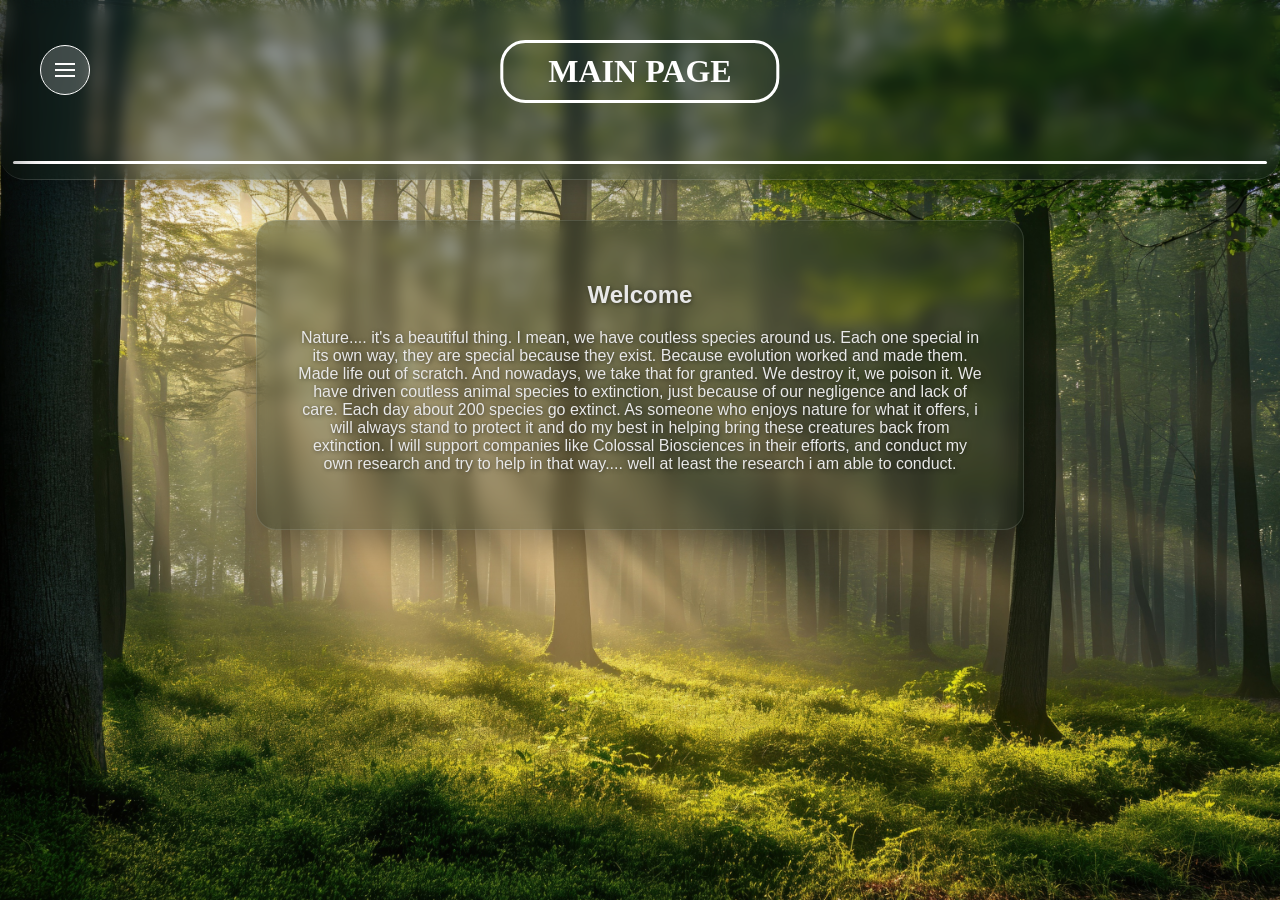
<file: index.html>
<!DOCTYPE html>
<html>
    <head>
        <meta charset="UTF-8">
        <!-- This line tells mobile browsers to scale the site correctly -->
        <meta name="viewport" content="width=device-width, initial-scale=1.0">
        <title>ENVB</title>
        <link rel="stylesheet" href="style.css">
    </head>
    <body>

        <!-- 1. BACKDROP HITBOX OVERLAY -->
        <div id="sidebar-overlay" class="sidebar-overlay" onclick="toggleSidebar()"></div>

        <!-- 2. TOP BANNER HEADER -->
        <header class="header1">
            <h1 class="h1"> MAIN PAGE </h1>
            
            <button id="menu-btn" class="button1" onclick="toggleSidebar()">
                <!-- Pure CSS Burger Icon is drawn here via style.css -->
            </button>

            <hr class="hr1">
        </header>

        <!-- 3. SLIDE OUT NAVIGATION SIDEBAR -->
        <aside id="sidebar" class="sidebar">
            <nav class="sidebar-nav">
                <a href="aboutme.html" class="sidebar-link">About me</a>
                <a href="contact.html" class="sidebar-link">Contact</a>
                
                <div class="dropdown">
                    <a href="#" class="sidebar-link dropdown-trigger">My work</a>
                    <div class="dropdown-content">
                        <a href="https://envilix.github.io/WNT8_analysis/">WNT8</a>
                        <a href="#">GDF8 & GDF11</a>
                        <a href="#">Panthera Uncia</a>
                        <a href="#">High Altitude Adaptation</a>
                    </div>
                </div>
            </nav>

            <!-- ADD YOUR NAME HERE (Change "Your Name" to your real name) -->
            <div class="sidebar-footer">𝓝𝓮𝓶𝓪𝓷𝓳𝓪 𝓖𝓻𝓮𝓫𝓲𝓬</div>
        </aside>


        <!-- 4. TEXT CONTAINER PANEL -->
        <main class="content-box">
            <h2>Welcome</h2>
            <p>Nature.... it's a beautiful thing. I mean, we have coutless species around us. Each one special in its own way, they are special because they exist. Because evolution worked and made them. Made life out of scratch. And nowadays, we take that for granted. We destroy it, we poison it. We have driven coutless animal species to extinction, just because of our negligence and lack of care. Each day about 200 species go extinct. As someone who enjoys nature for what it offers, i will always stand to protect it and do my best in helping bring these creatures back from extinction. I will support companies like Colossal Biosciences in their efforts, and conduct my own research and try to help in that way.... well at least the research i am able to conduct.</p>
        </main>

        <!-- 5. INTERACTIVE JAVASCRIPT CONTROLLER -->
        <script>
        function toggleSidebar() {
            var sidebar = document.getElementById("sidebar");
            var overlay = document.getElementById("sidebar-overlay");
            
            sidebar.classList.toggle("open");
            overlay.classList.toggle("active");
        }
        </script>

    </body>
</html>
</file>
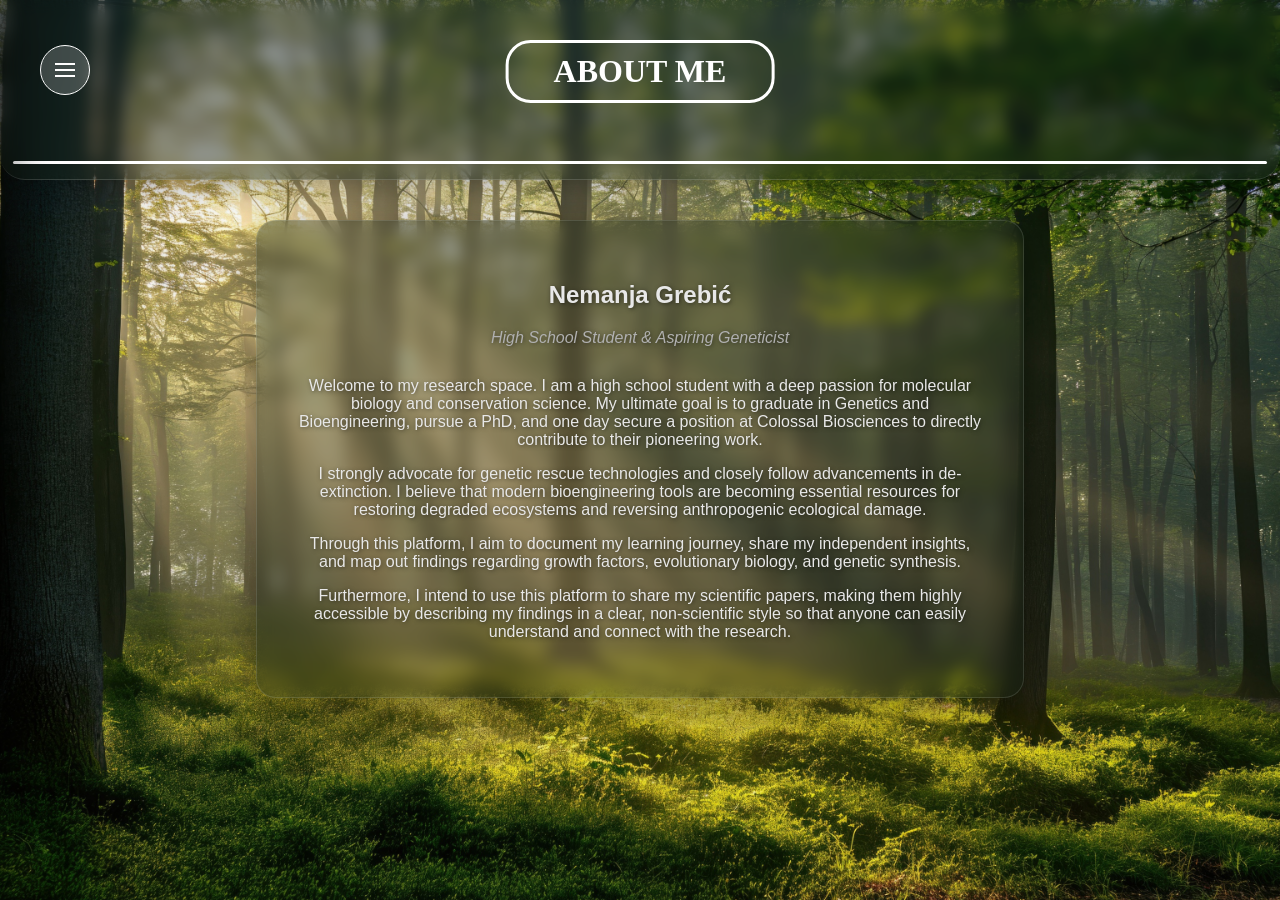
<file: aboutme.html>
<!DOCTYPE html>
<html>
    <head>
        <meta charset="UTF-8">
        <meta name="viewport" content="width=device-width, initial-scale=1.0">
        <title>About Me - ENVB</title>
        <link rel="stylesheet" href="style.css">
    </head>
    <body>

        <!-- 1. POZADINSKI OVERLAY ZA ZATVARANJE MENIJA -->
        <div id="sidebar-overlay" class="sidebar-overlay" onclick="toggleSidebar()"></div>

        <!-- 2. GORNJI NAVIGACIONI BANNER -->
        <header class="header1">
            <h1 class="h1"> ABOUT ME </h1>
            
            <button id="menu-btn" class="button1" onclick="toggleSidebar()">
                <!-- CSS burger ikonica se iscrtava automatski -->
            </button>

            <hr class="hr1">
        </header>

        <!-- 3. STRANI GLASMORPHISM MENI -->
        <aside id="sidebar" class="sidebar">
            <nav class="sidebar-nav">
                <a href="index.html" class="sidebar-link">Main Page</a>
                <a href="contact.html" class="sidebar-link">Contact</a>
                
                <div class="dropdown">
                    <a href="#" class="sidebar-link dropdown-trigger">My work</a>
                    <div class="dropdown-content">
                        <a href="https://envilix.github.io/WNT8_analysis/">WNT8</a>
                        <a href="#">GDF8 & GDF11</a>
                        <a href="#">Panthera Uncia</a>
                        <a href="#">High Altitude Adaptation</a>
                    </div>
                </div>
            </nav>
            <div class="sidebar-footer">𝓝𝓮𝓶𝓪𝓷𝓳𝓪 𝓖𝓻𝓮𝓫𝓲𝓬</div>
        </aside>

        <!-- 4. CENTRALNA STAKLENA KARTICA SA BIOGRAFIJOM -->
        <main class="content-box">
            <h2>Nemanja Grebić</h2>
            <p style="color: #b0b0b0; font-style: italic; margin-bottom: 30px;">High School Student & Aspiring Geneticist</p>
            
            <p class="intro-text">
                Welcome to my research space. I am a high school student with a deep passion for molecular biology and conservation science. My ultimate goal is to graduate in Genetics and Bioengineering, pursue a PhD, and one day secure a position at Colossal Biosciences to directly contribute to their pioneering work.
            </p>
            
            <p class="intro-text">
                I strongly advocate for genetic rescue technologies and closely follow advancements in de-extinction. I believe that modern bioengineering tools are becoming essential resources for restoring degraded ecosystems and reversing anthropogenic ecological damage.
            </p>

            <p class="intro-text">
                Through this platform, I aim to document my learning journey, share my independent insights, and map out findings regarding growth factors, evolutionary biology, and genetic synthesis.
            </p>

            <!-- NOVI PASUS: Deljenje radova i prevođenje na jednostavan jezik -->
            <p class="intro-text">
                Furthermore, I intend to use this platform to share my scientific papers, making them highly accessible by describing my findings in a clear, non-scientific style so that anyone can easily understand and connect with the research.
            </p>
        </main>

        <!-- 5. INTERAKTIVNI INTERFEJS KONTROLER -->
        <script>
        function toggleSidebar() {
            var sidebar = document.getElementById("sidebar");
            var overlay = document.getElementById("sidebar-overlay");
            
            sidebar.classList.toggle("open");
            overlay.classList.toggle("active");
        }
        </script>

    </body>
</html>
</file>
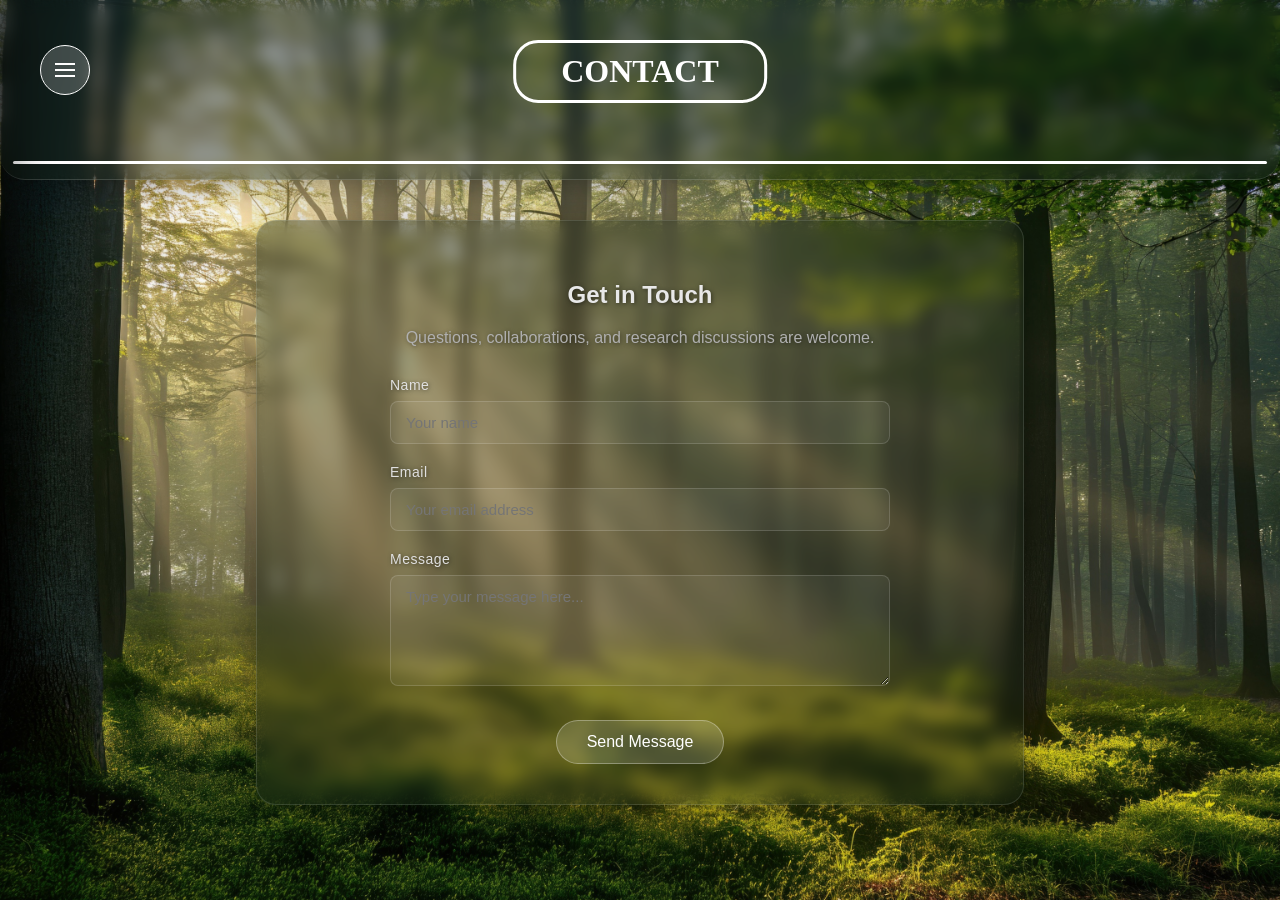
<file: contact.html>
<!DOCTYPE html>
<html>
    <head>
        <meta charset="UTF-8">
        <meta name="viewport" content="width=device-width, initial-scale=1.0">
        <title>Contact - ENVB</title>
        <link rel="stylesheet" href="style.css">
    </head>
    <body>

        <!-- 1. POZADINSKI OVERLAY ZA ZATVARANJE MENIJA -->
        <div id="sidebar-overlay" class="sidebar-overlay" onclick="toggleSidebar()"></div>

        <!-- 2. GORNJI NAVIGACIONI BANNER -->
        <header class="header1">
            <h1 class="h1"> CONTACT </h1>
            
            <button id="menu-btn" class="button1" onclick="toggleSidebar()">
                <!-- CSS burger ikonica se iscrtava automatski -->
            </button>

            <hr class="hr1">
        </header>

        <!-- 3. STRANI GLASMORPHISM MENI -->
        <aside id="sidebar" class="sidebar">
            <nav class="sidebar-nav">
                <a href="index.html" class="sidebar-link">Main Page</a>
                <!-- Povezana tvoja nova aboutme.html stranica -->
                <a href="aboutme.html" class="sidebar-link">About me</a>
                
                <div class="dropdown">
                    <a href="#" class="sidebar-link dropdown-trigger">My work</a>
                    <div class="dropdown-content">
                        <a href="https://envilix.github.io/WNT8_analysis/">WNT8</a>
                        <a href="#">GDF8 & GDF11</a>
                        <a href="#">Panthera Uncia</a>
                        <a href="#">High Altitude Adaptation</a>
                    </div>
                </div>
            </nav>
            <div class="sidebar-footer">𝓝𝓮𝓶𝓪𝓷𝓳𝓪 𝓖𝓻𝓮𝓫𝓲𝓬</div>
        </aside>

        <!-- 4. CENTRALNA STAKLENA KARTICA SA KONTAKT FORMOM -->
        <main class="content-box">
            <h2>Get in Touch</h2>
            <p style="margin-bottom: 30px; color: #b0b0b0;">Questions, collaborations, and research discussions are welcome.</p>
            
            <form class="contact-form" action="https://api.web3forms.com/submit" method="POST">
                
                <input type="hidden" name="access_key" value="5117708f-56c4-450b-a28a-1cebb0859144">
            
                <div class="form-group">
                    <label for="name">Name</label>
                    <input type="text" id="name" name="name" required placeholder="Your name">
                </div>
                
                <div class="form-group">
                    <label for="email">Email</label>
                    <input type="email" id="email" name="email" required placeholder="Your email address">
                </div>
                
                <div class="form-group">
                    <label for="message">Message</label>
                    <textarea id="message" name="message" rows="5" required placeholder="Type your message here..."></textarea>
                </div>
                
                <button type="submit" class="submit-btn">Send Message</button>
            </form>
        </main>

        <!-- 5. INTERAKTIVNI INTERFEJS KONTROLER -->
        <script>
        function toggleSidebar() {
            var sidebar = document.getElementById("sidebar");
            var overlay = document.getElementById("sidebar-overlay");
            
            sidebar.classList.toggle("open");
            overlay.classList.toggle("active");
        }
        </script>

    </body>
</html>
</file>
<file: style.css>
/* ==========================================
   1. CORE WEBSITE SETUP & BACKGROUND
   ========================================== */
body {
    margin: 0;
    padding: 0;
    background-image: url("pic1.jpg");
    background-repeat: no-repeat;
    background-position: center; 
    background-attachment: fixed;
    background-size: cover; 
}

/* ==========================================
   2. HEADER BANNER SECTION
   ========================================== */
.header1 {
    position: relative;
    width: 100%; 
    border-radius: 0 0 25px 25px;
    min-height: 180px; 
    padding-top: 40px; 
    padding-bottom: 30px; 
    box-sizing: border-box; 
    z-index: 5; 

    /* TUNED LINUX COMPOSITOR TINT */
    background-color: rgba(20, 35, 25, 0.45); 
    backdrop-filter: blur(8px); 
    -webkit-backdrop-filter: blur(8px);
    
    border-bottom: 1px solid rgba(255, 255, 255, 0.15); 
    box-shadow: 0 8px 32px rgba(0, 0, 0, 0.3); 
}

/* MAIN PAGE TITLE TEXT BOX */
.h1 {
    margin: 0;
    position: relative;
    color: rgb(255, 255, 255);
    text-align: center; 
    border: 3px solid rgb(255, 255, 255);
    display: inline-block;
    border-radius: 25px;
    padding: 10px 45px; 

    left: 50%;
    transform: translateX(-50%);
    transition: all 0.3s ease;
}

/* Title Glow Hover Effect */
.h1:hover {
    text-shadow: 0 0 10px rgba(255, 255, 255, 0.8);
    box-shadow: 0 0 20px rgba(255, 255, 255, 0.4);
    background-color: rgba(255, 255, 255, 0.05);
}

/* WHITE HEADER DIVIDER LINE */
.hr1 {
    width: 98%;
    height: 3px;
    background-color: white; 
    border-radius: 50px;
    border: none;

    position: absolute;
    bottom: 15px; 
    left: 1%;     
    margin: 0;
}

/* ==========================================
   3. INTERACTIVE TRIGGER BUTTON
   ========================================== */
.button1 {
    position: absolute;
    left: 40px;       
    top: 45px;        
    z-index: 10;     
    
    width: 50px;                 
    height: 50px;                
    border-radius: 50%;          
    
    display: flex;
    justify-content: center;
    align-items: center;

    background-color: rgba(255, 255, 255, 0.2); 
    border: 1px solid white;
    cursor: pointer;
    padding: 0;                  

    transition: all 0.3s cubic-bezier(0.4, 0, 0.2, 1), opacity 0.2s ease;
}

/* Button Interact States */
.button1:hover {
    background-color: rgba(255, 255, 255, 0.4);
    transform: scale(1.08);
    box-shadow: 0 0 15px rgba(255, 255, 255, 0.6);
}

/* Hidden fallback image resizer */
.menu-icon {
    display: none !important;
}

/* Pure CSS Burger Icon Draw Strategy */
.button1::before {
    content: '';
    position: relative;
    width: 20px;
    height: 2px;
    background-color: white;
    box-shadow: 0 -6px 0 white, 0 6px 0 white; 
    transition: all 0.3s ease;
}

.button1:hover::before {
    transform: rotate(90deg); 
}

/* ==========================================
   4. GLASS SIDEBAR COMPONENT
   ========================================== */
.sidebar {
    position: fixed;
    top: 0;
    left: 0;
    width: 280px;
    height: 100%;
    z-index: 999; 
    
    /* LINUX STABILIZATION TINT */
    background-color: rgba(15, 25, 20, 0.92);
    backdrop-filter: blur(8px);
    -webkit-backdrop-filter: blur(8px);
    
    border-right: 1px solid rgba(255, 255, 255, 0.1);
    box-shadow: 10px 0 40px rgba(0, 0, 0, 0.5);
    
    padding-top: 120px; 
    box-sizing: border-box;

    transform: translateX(-100%);
    transition: transform 0.4s cubic-bezier(0.16, 1, 0.3, 1);
}

.sidebar.open {
    transform: translateX(0);
}

/* Wipes out the small close button written in HTML per request */
.sidebar-close-btn {
    display: none !important;
}

/* ==========================================
   5. SIDEBAR NAVIGATION LINKS & DROPDOWN
   ========================================== */
.sidebar-nav {
    display: flex;
    flex-direction: column;
    padding: 0 20px;
}

.sidebar-link {
    color: white; 
    text-decoration: none;
    font-family: sans-serif;
    font-size: 18px;
    padding: 15px 20px;
    margin-bottom: 5px;
    border-radius: 10px;
    display: block;
    text-shadow: 1px 1px 4px rgba(0,0,0,0.2);
    position: relative;
    overflow: hidden;
    transition: color 0.3s ease; 
    z-index: 1;
}

/* Smooth background highlight expansion */
.sidebar-link::before {
    content: '';
    position: absolute;
    top: 0;
    left: 0;
    width: 100%;
    height: 100%;
    background-color: rgba(255, 255, 255, 0.12);
    z-index: -1;
    transform: scaleX(0);
    transform-origin: left;
    transition: transform 0.25s ease;
    border-radius: 10px;
}

.sidebar-link:hover::before {
    transform: scaleX(1); 
}

/* DROPDOWN SUBMENU CONTAINER */
.dropdown {
    position: relative;
}

.dropdown-content {
    max-height: 0;
    opacity: 0;
    overflow: hidden;
    display: flex;
    flex-direction: column;
    padding-left: 20px;
    transition: max-height 0.4s ease, opacity 0.3s ease;
}

.dropdown-content a {
    color: #e0e0e0;
    text-decoration: none;
    font-family: sans-serif;
    font-size: 15px;
    padding: 10px 20px;
    border-radius: 8px;
    position: relative;
    transition: color 0.2s ease;
    z-index: 1;
}

.dropdown-content a::before {
    content: '';
    position: absolute;
    top: 0;
    left: 0;
    width: 100%;
    height: 100%;
    background-color: rgba(255, 255, 255, 0.08);
    z-index: -1;
    transform: scaleX(0);
    transform-origin: left;
    transition: transform 0.2s ease;
    border-radius: 8px;
}

.dropdown-content a:hover::before {
    transform: scaleX(1);
}

/* Unfurl dropdown menu on hover */
.dropdown:hover .dropdown-content {
    max-height: 200px;
    opacity: 1;
}

/* SIDEBAR FOOTER TEXT */
.sidebar-footer {
    position: absolute;
    bottom: 20px;            /* Keeps it sitting just above the bottom edge */
    left: 40px;              /* Aligns it perfectly with the margin of your links */
    color: rgba(255, 255, 255, 0.4); /* Faint white/grey color to keep it subtle */
    font-family: sans-serif;
    font-size: 13px;         /* Small, clean font sizing */
    text-transform: lowercase; /* Forces lowercase even if you type capitals */
    pointer-events: none;    /* Prevents the text from blocking clicks behind it */
}


/* ==========================================
   6. INTERACTIVE BACKGROUND CLOSING SHIELD
   ========================================== */
.sidebar-overlay {
    position: fixed;
    top: 0;
    left: 0;
    width: 100vw;
    height: 100vh;
    background-color: rgba(0, 0, 0, 0.2); 
    z-index: 990; 
    
    opacity: 0;
    pointer-events: none;
    transition: opacity 0.4s ease;
}

.sidebar-overlay.active {
    opacity: 1;
    pointer-events: auto; 
}

/* ==========================================
   7. MAIN FLOATING TEXT CARD
   ========================================== */
.content-box {
    width: 60%;               
    max-width: 800px;         
    margin: 40px auto;        
    padding: 40px;
    box-sizing: border-box;   

    background-color: rgba(18, 32, 22, 0.4); 
    backdrop-filter: blur(8px); 
    -webkit-backdrop-filter: blur(8px);        
    
    border: 1px solid rgba(255, 255, 255, 0.12); 
    border-radius: 20px;                         
    
    color: #e8e8e8;           
    font-family: sans-serif;  
    text-align: center;       
    text-shadow: 1px 1px 4px rgba(0, 0, 0, 0.5);
    box-shadow: 0 12px 40px rgba(0, 0, 0, 0.4); 
    
    transition: transform 0.4s cubic-bezier(0.16, 1, 0.3, 1), background-color 0.4s ease, box-shadow 0.4s ease;
    animation: floatUpFade 1.2s cubic-bezier(0.16, 1, 0.3, 1) forwards;
}

/* Floating Card Hover Effect */
.content-box:hover {
    transform: translateY(-4px); 
    background-color: rgba(18, 32, 22, 0.5); 
    box-shadow: 0 20px 50px rgba(0, 0, 0, 0.55); 
    border-color: rgba(255, 255, 255, 0.2);
}

/* ENTRANCE ANIMATION CALCULATOR */
@keyframes floatUpFade {
    0% {
        opacity: 0;
        transform: translateY(30px);
    }
    100% {
        opacity: 1;
        transform: translateY(0);
    }
}

/* ==========================================
   7.5 CONTACT FORM STYLES
   ========================================== */
.contact-form {
    text-align: left; /* Aligns labels and inputs cleanly to the left inside the centered box */
    max-width: 500px;
    margin: 0 auto;
}

.form-group {
    margin-bottom: 20px;
}

.form-group label {
    display: block;
    color: #e0e0e0;
    font-family: sans-serif;
    font-size: 14px;
    margin-bottom: 8px;
    letter-spacing: 0.5px;
}

/* Beautiful glass input styling */
.form-group input,
.form-group textarea {
    width: 100%;
    padding: 12px 15px;
    box-sizing: border-box;
    background-color: rgba(255, 255, 255, 0.05);
    border: 1px solid rgba(255, 255, 255, 0.15);
    border-radius: 8px;
    color: white;
    font-family: sans-serif;
    font-size: 15px;
    transition: all 0.3s ease;
}

/* Subtle focus glow when clicking fields */
.form-group input:focus,
.form-group textarea:focus {
    outline: none;
    background-color: rgba(255, 255, 255, 0.1);
    border-color: rgba(255, 255, 255, 0.4);
    box-shadow: 0 0 10px rgba(255, 255, 255, 0.1);
}

/* Clean glass submit button */
.submit-btn {
    background-color: rgba(255, 255, 255, 0.15);
    color: white;
    border: 1px solid rgba(255, 255, 255, 0.3);
    padding: 12px 30px;
    font-size: 16px;
    font-family: sans-serif;
    border-radius: 25px;
    cursor: pointer;
    transition: all 0.3s ease;
    display: block;
    margin: 30px auto 0 auto; /* Centers the button at the bottom */
}

.submit-btn:hover {
    background-color: rgba(255, 255, 255, 0.3);
    transform: translateY(-2px);
    box-shadow: 0 5px 15px rgba(255, 255, 255, 0.2);
}


/* ==========================================
   8. SMARTPHONE RE-LAYOUT ENGINE (RESPONSIVE)
   ========================================== */
@media screen and (max-width: 768px) {
    
    /* Shorten the vertical header view banner */
    .header1 {
        min-height: 140px;
        padding-top: 30px;
    }

    /* Scales down the title box layout so it fits text cleanly */
    .h1 {
        font-size: 20px;          
        padding: 8px 25px;       
        border-width: 2px;       
    }

    /* Repositions the circular button for thumb access */
    .button1 {
        left: 20px;              
        top: 30px;               
        width: 44px;             
        height: 44px;
    }

    /* Expand the main card box width so text is readable */
    .content-box {
        width: 90%;              
        margin: 25px auto;       
        padding: 25px 20px;      
    }

    /* Slim down sidebar sizing parameters slightly */
    .sidebar {
        width: 250px;
        padding-top: 100px;
    }
}
</file>
